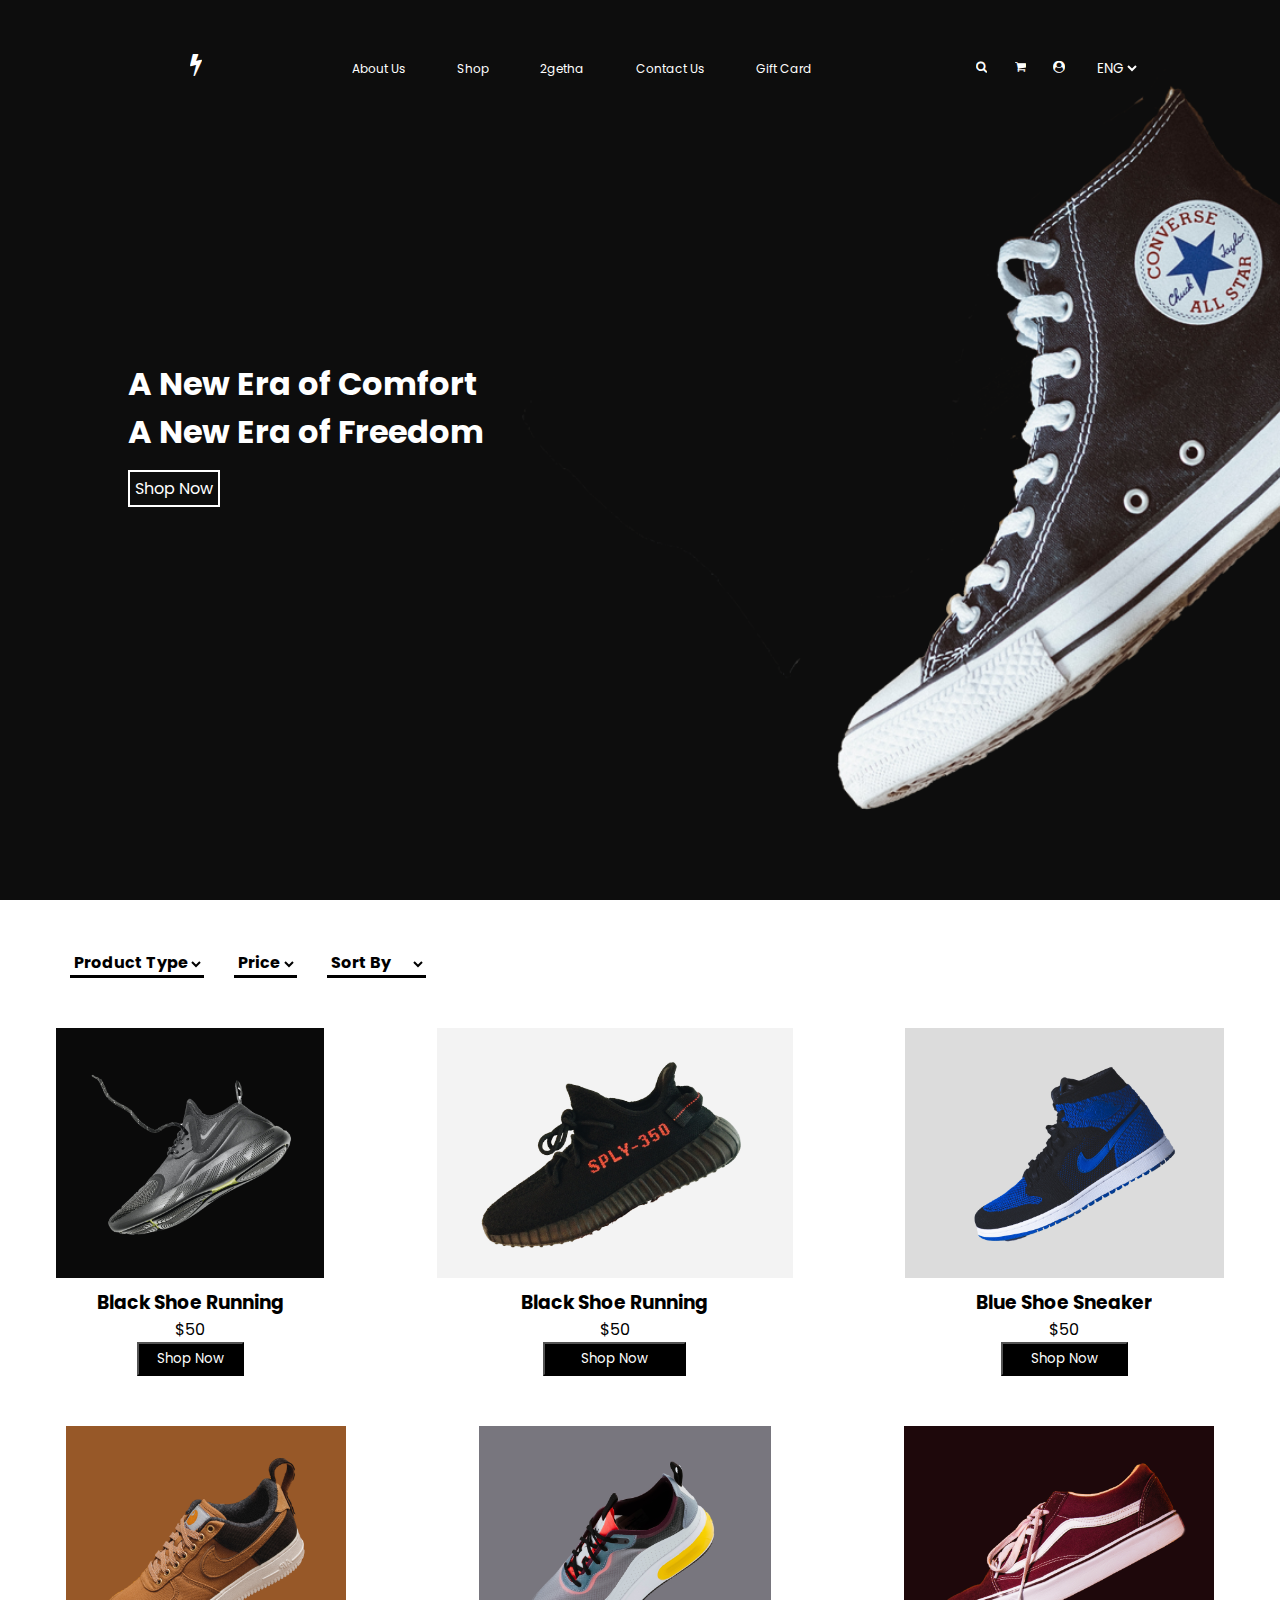
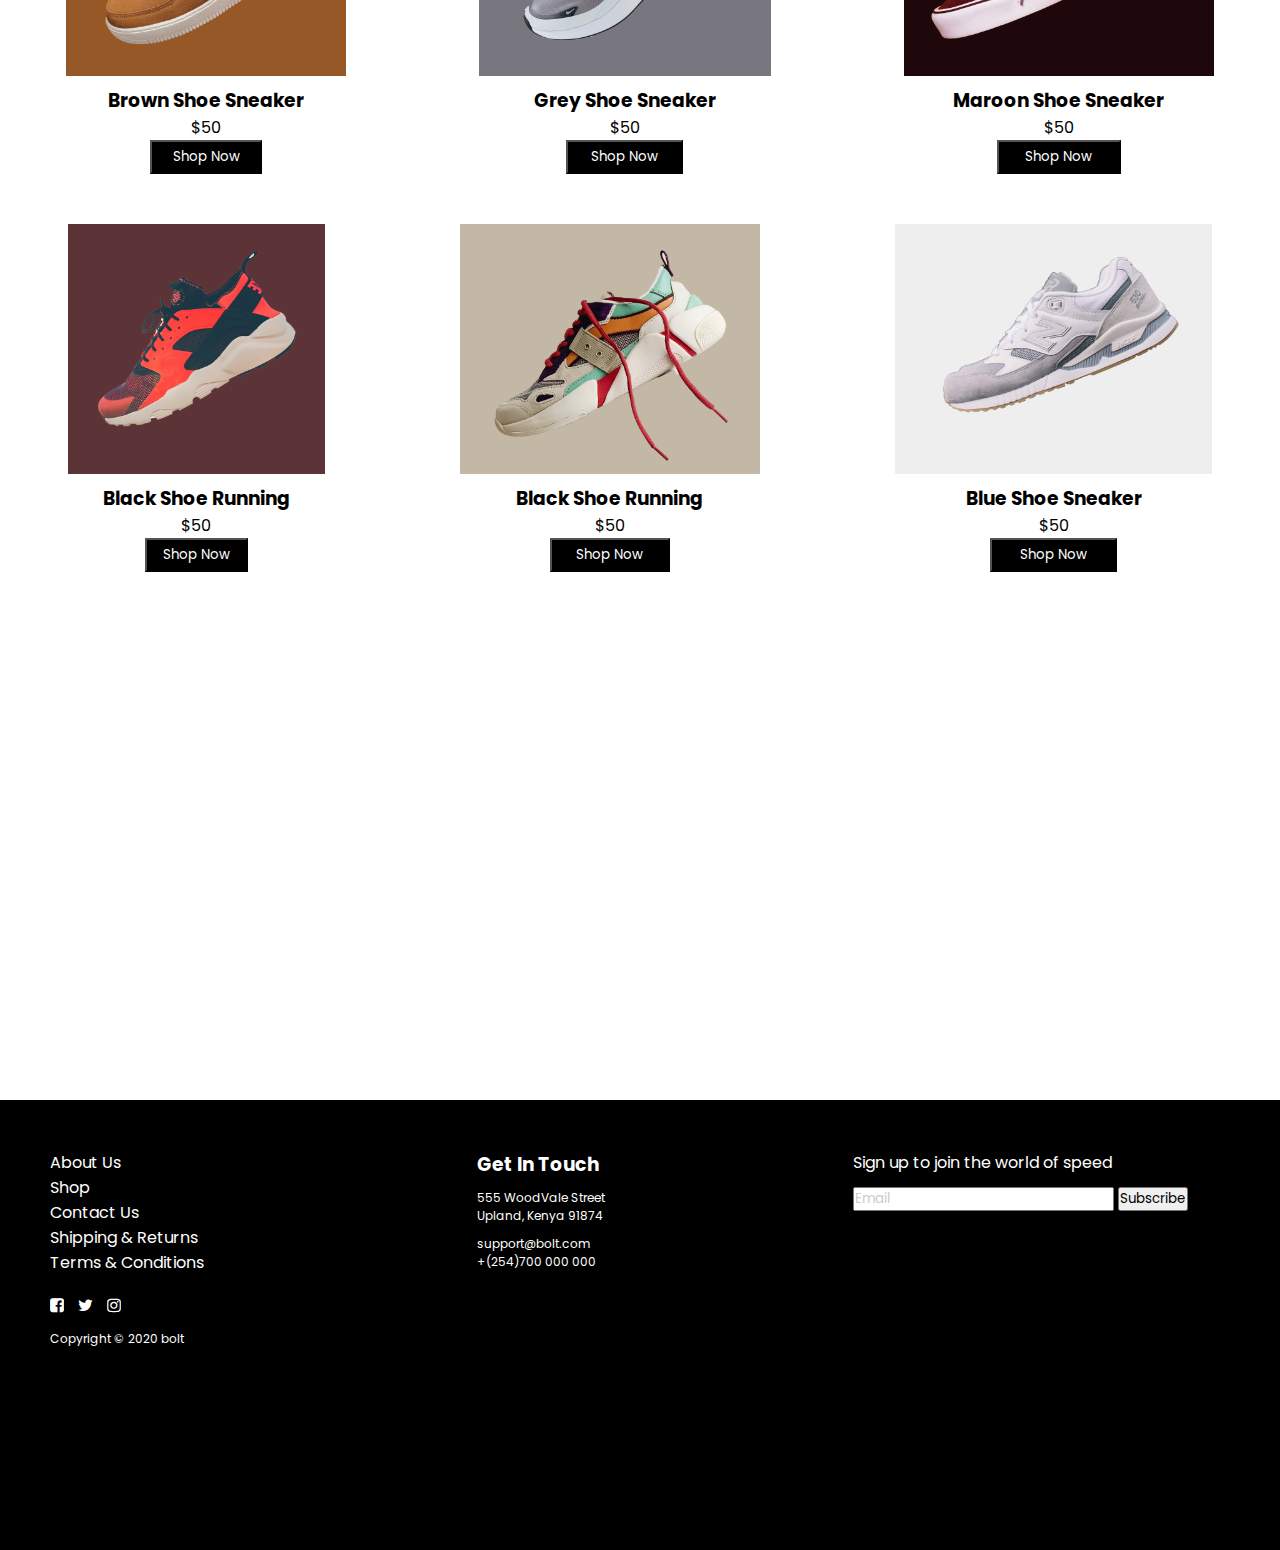
<file: shop.html>
<!DOCTYPE html>
<html lang="en">
<head>
    <meta charset="UTF-8">
    <meta name="viewport" content="width=device-width, initial-scale=1, minimum-scale=1, maximum-scale=1">

    <link rel="stylesheet" href="https://stackpath.bootstrapcdn.com/font-awesome/4.7.0/css/font-awesome.min.css">
    <link href="https://fonts.googleapis.com/css2?family=Poppins:ital,wght@0,100;0,200;0,300;0,400;0,500;0,600;0,700;0,800;0,900;1,100;1,200;1,300;1,400;1,500;1,600;1,700;1,800;1,900&display=swap" rel="stylesheet"> 

    <link rel="stylesheet" href="css/style.css">
    <title>Bolt</title>
</head>
<body>

    <!-- top slide -->
    <section class="shop-top-slide">
        <!-- navbar -->
        <nav class="top-nav">
            <div class="logo">
                <a href="index.html"><i class="fa fa-bolt"></i></a>
            </div>
            
            <ul class="nav-links">
                <li><a href="about.html">About Us</a></li>
                <li><a href="shop.html">Shop</a></li>
                <li><a href="">2getha</a></li>
                <li><a href="contact.html">Contact Us</a></li>
                <li><a href="">Gift Card</a></li>
            </ul>
            <div class="nav-icons">
         
                <a href=""><i class="fa fa-search"></i></a>
                <a href=""><i class="fa fa-shopping-cart"></i></a>
                <a href=""><i class="fa fa-user-circle"></i></a>
                <div class="lang-menu">
                    <select name="lang" id="lang">
                        <option value="eng">ENG</option>
                        <option value="fr">FRA</option>
                        <option value="ger">GER</option>
                        <option value="spa">SPA</option>
                    </select>
                </div>
            </div>
            <div class="hamburger-icon">
                <div class="bar1"></div>
                <div class="bar2"></div>
                <div class="bar3"></div>
            </div>
        </nav>

        <div class="shop-top-title">
            <h3>A New Era of Comfort <br> A New Era of Freedom</h3>
            <a href="" type="button" class="top-shop-btn">Shop Now</a>
        </div>
    </section>

    <!-- slide 2 -->
    <section class="shop-slide-two">
        <div class="select-container">
            <div class="product">
                <select name="product" id="product">
                    <option value="product" selected hidden>Product Type</option>
                    <option value="running">Running</option>
                    <option value="sneaker">Sneaker</option>
                </select>
            </div>
            <div class="price">
                <select name="price" id="price">
                    <option value="price" selected hidden>Price</option>
                    <option value="30">$30+</option>
                    <option value="40">$40+</option>
                    <option value="50">$50+</option>
                </select>
            </div>
            <div class="sort">
                <select name="sort" id="sort">
                    <option value="sort-by" selected hidden>Sort By</option>
                    <option value="trending">Trending</option>
                    <option value="popular">Popular</option>
                    <option value="new">New</option>
                </select>
            </div>
        </div>

        <!-- product display -->
        <div class="product-display">
            <div id="first-display">
                <div class="product-display-content">
                    <img src="images/black-shoe-square.png" alt="">
                    <h3>Black Shoe Running</h3>
                    <p>$50</p>
                    <button>Shop Now</button>
                </div>
                <div class="product-display-content">
                    <img src="images/black-shoe-2-square.png" alt="">
                    <h3>Black Shoe Running</h3>
                    <p>$50</p>
                    <button>Shop Now</button>
                </div>
                <div class="product-display-content">
                    <img src="images/blue-shoe-square.png" alt="">
                    <h3>Blue Shoe Sneaker</h3>
                    <p>$50</p>
                    <button>Shop Now</button>
                </div>
            </div>
            <div id="second-display">
                <div class="product-display-content">
                    <img src="images/brown-shoe-square.png" alt="">
                    <h3>Brown Shoe Sneaker</h3>
                    <p>$50</p>
                    <button>Shop Now</button>
                </div>
                <div class="product-display-content">
                    <img src="images/grey-shoe-square.png" alt="">
                    <h3>Grey Shoe Sneaker</h3>
                    <p>$50</p>
                    <button>Shop Now</button>
                </div>
                <div class="product-display-content">
                    <img src="images/maroon-shoes-square.png" alt="">
                    <h3>Maroon Shoe Sneaker</h3>
                    <p>$50</p>
                    <button>Shop Now</button>
                </div>
            </div>
            <div id="third-display">
                <div class="product-display-content">
                    <img src="images/red-shoe-square.png" alt="">
                    <h3>Black Shoe Running</h3>
                    <p>$50</p>
                    <button>Shop Now</button>
                </div>
                <div class="product-display-content">
                    <img src="images/green-shoe-square.png" alt="">
                    <h3>Black Shoe Running</h3>
                    <p>$50</p>
                    <button>Shop Now</button>
                </div>
                <div class="product-display-content">
                    <img src="images/white-shoe-square.png" alt="">
                    <h3>Blue Shoe Sneaker</h3>
                    <p>$50</p>
                    <button>Shop Now</button>
                </div>
            </div>
        </div>
    </section>

<!-- footer -->
    <footer>
        <div class="footer-container">
            <div class="first-col">    
                <a href="about.html">About Us</a>
                <a href="shop.html">Shop</a>
                <a href="contact.html">Contact Us</a>
                <a href="">Shipping & Returns</a>
                <a href="">Terms & Conditions</a>
                <div class="footer-social">
                    <a href="#"><i class="fa fa-facebook-square"></i></a>
                    <a href=""><i class="fa fa-twitter"></i></a>
                    <a href=""><i class="fa fa-instagram"></i></a>
                </div>
            </div>
            <div class="second-col">    
                <h3>Get In Touch</h3>
                <p>555 WoodVale Street</p>
                <p>Upland, Kenya 91874</p>
                <p style="margin-top: 10px;">support@bolt.com</p>
                <p>+(254)700 000 000</p>    
            </div>
            <div class="third-col">  
                <p>Sign up to join the world of speed</p>
                <div class="subscribe">
                    <input type="email" name="email" value="Email">
                    <button class="subscribe-btn">Subscribe</button>
                </div>
            </div>
        </div>
        <div class="copyright">Copyright &copy; 2020 bolt</div>
    </footer>

    <!-- script -->
    <script src="js/script.js"></script>

</body>
</html>
</file>
<file: css/style.css>
*{
    margin: 0;
    padding: 0;
    box-sizing: border-box;
    font-family: 'Poppins', sans-serif;
    scroll-behavior: smooth;
    overflow-x: hidden !important; /*nav*/
}

.first-slide{
    height: 100vh;
    width: 100%;
    position: relative;
}

.top-nav{
    display: flex;
    justify-content: space-around;
    align-items: center;
    min-height: 15vh;
    width: 100%;
    position: absolute;
    /* z-index: 1000; */
}

.logo{
    margin-left: 10%;
}

.logo i{
    color: white;
    font-size: 1.5em;
}

.logo i:hover{
    color: #cccccc;
}

.nav-links{
    display: flex;
    justify-content: space-around;
    width: 40%;
}

.nav-links li{
    list-style: none;
}

.nav-links li a{
    color: white;
    text-decoration: none;
    font-size: 0.75em;
}

.nav-links li a:hover{
    color: #cccccc;
}

.nav-icons{
    display: flex;
    justify-content: space-around;
    width: 15%;
    margin-right: 5%;
}

.nav-icons i{
    color: white;
    font-size: 0.75em;
}

.nav-icons i:hover{
    color: #cccccc;
}

.lang-menu select{
    background-color: transparent;
    color: white;
    border: none;
    text-transform: uppercase;
    outline: none;
    cursor: pointer;
}

@media screen and (max-width: 1024px){
    .logo{
        margin-left: 3%;
    }
}

/* hamburger */

.hamburger-icon{
    display: none;
    cursor: pointer;
}

.hamburger-icon div{
    width: 25px;
    height: 3px;
    background-color: white;
    margin: 5px;
    transition: all 0.3s ease;
}

@media screen and (max-width: 768px){
    body{
        overflow-x: hidden;
    }
    .nav-links{
        position: fixed;
        right: 0;
        height: 80vh;
        top: 15vh;
        background-color: #0A0A0A;
        display: flex;
        flex-direction: column;
        align-items: center;
        width: 70%; /*change here */
        transform: translateX(100%);
        transition: transform 0.5s ease-in;
    }
    .nav-links li{
        opacity: 0;
    }
    .hamburger-icon{
        display: block;
    }
    .nav-icons i{
        display: flex;
        align-items: center;
        margin-left: 8px;
    }
    .nav-icons div{
        display: none;
    }
}

@media screen and (max-width: 480px){
    .nav-icons{
        width: 30%;
    }
}

.nav-active{
    transform: translateX(0);
}

/*animation*/
@keyframes navLinkFade{
    from{
        opacity: 0;
        transform: translateX(50px);
    }
    to{
        opacity: 1;
        transform: translateX(0);
    }
}

.toggle-links .bar1{
    transform: rotate(-45deg) translate(-5px, 6px);
}
.toggle-links .bar2{
    opacity: 0;
}
.toggle-links .bar3{
    transform: rotate(45deg) translate(-5px, -6px);
}

/* top carousel */
.slider{
    height: 100vh;
    position: absolute;
    top: 0;
    z-index: -1;
    width: 100%;
}

.img-slide{
    height: 100vh;
    width: 100%;
    background-size: cover;
    background-position: center;
    display: none;
    animation: slide 1s ease-in;
}

@keyframes slide{
    0%{
        opacity: 0.8;
    }
    100%{
        opacity: 1;
    }
}

.img-slide.img-active{
    display: flex;
}

.slider-container{
    position: relative;
    display: flex;
    justify-content: space-between;
    width: 100%;
}

.left-caption, .right-caption{
    animation: textSlide 2s ease;
}

@keyframes textSlide{
    0%{
        transform: translateX(30px);
    }
    100%{
        transform: translateX(0);
    }
}

.left-caption{
    color: white;
    display: flex;
    flex-direction: column;
    margin-left: 10%;
    text-align: center;
    position: absolute;
    top: 40%;
}

.left-caption p{
    font-size: 0.75em;
}

.left-caption h2{
    font-size: 1.8em;
    letter-spacing: 1px;
}

.social-media{
    position: absolute;
    z-index: 2;
    bottom: 10%;
    left: 15%;
}

.social-media a{
    color: white;
    cursor: pointer;
    padding-left: 5px;
    font-size: 0.75em;
}

.social-media a:hover{
    color: #cccccc;
}

.right-caption{
    color: white;
    display: flex;
    flex-direction: column;
    text-align: right;
    position: absolute;
    top: 45%;
    right: 10%;
}

.right-caption p{
    margin-bottom: 20px;
    font-size: 0.75em;
}

.shop-link{
    position: absolute;
    z-index: 2;
    bottom: 10%;
    right: 10%;
}

.shop-link a{
    color: white;
    text-decoration: none;
    font-size: 0.75em;
}

.shop-link i{
    font-size: 10px;
    padding-left: 5px;
}

.shop-link a:hover{
    border-bottom: 2px solid white;
}

@media screen and (max-width: 480px) {
    .left-caption p, .left-caption h2, .social-media{
        display: none;
    }
    .shop-link{
        margin-top: 50%;
    }
}

/* controls */
.prev, .next{
    position: absolute;
    top: 50%;
    color: white;
    font-size: 1.5em;
    cursor: pointer;
}

.prev:hover, .next:hover{
    color: #cccccc;
}

.prev{
    left: 0;
    margin-left: 5%;
}

.next{
    right: 0;
    margin-right: 5%;
}

/* circle indicators */
.indicator{
    position: absolute;
    z-index: 2;
    left: 45%;
    bottom: 10%;
}

.indicator div{
    display: inline-block;
    width: 5px;
    height: 5px;
    border-radius: 50%;
    background-color: #cccccc;
    margin: 0 10px;
}

.indicator div.indicator-active{
    background-color: white;
}

@media screen and (max-width: 480px){
    .indicator{
        display: none;
    }
}

/* second slide */
.second-slide{
    width: 100%;
    height: 90vh;
    margin: 50px;
}

.second-slide-container{
    display: flex;
    justify-content: center;
    align-items: center;
}

.box-container{
    margin-top: 20px;
    width: 300px;
    height: 380px;
    box-shadow: 3px 3px 20px #cccccc;
    border-radius: 10px;
}

.box-container img{
    width: 100%;
}

.img-text{
    margin-top: 10px;
    text-align: center;
    height: 100px;
}

.img-text a{
    margin-top: 10px;
    background-color: black;
    color: white;
    border-radius: 5px;
    padding: 5px;
    text-decoration: none;
    font-size: 0.75em;
}

.img-text a:hover{
    background-color: #333333;
}

@media screen and (max-width: 700px){
    .box-container{
        margin-left: 20%;
    }
}

@media screen and (max-width: 480px){
    .second-slide{
        margin-left: 0;
    }
    .second-slide h2{
        margin-left: 20px;
    }
    .box-container{
        margin-left: 30px;
    }
    .glide__arrows button{
        top: 40%;
    }
    .glide__arrow--left{
        left: 2em;
    }
    .glide__arrow--right{
        right: 2em;
    }
}

/* third slide */
.third-slide{
    width: 100%;
    height: 80vh;
    display: flex;
    background-color: #0D0D0D;
}

.third-slide-content{
    width: 50%;
    display: flex;
    flex-direction: column;
    align-items: center;
    justify-content: center;
    color: white;
}

.third-slide-content h3{
    letter-spacing: 1px;
    font-size: 1.5em;
}

.third-shop-btn{
    color: white;
    border: 2px solid white;
    padding: 5px;
    text-decoration: none;
    font-size: 0.75em;
    margin-top: 10px;
}

.third-shop-btn:hover{
    color: #cccccc;
    border: 2px solid #cccccc;
}

.third-slide-img{
    width: 50%;
    height: 100%;
    background-image: url('../images/black-shoe-3-square.png');
    background-size: cover;    
    background-position: center;
}

@media screen and (max-width: 768px){
    .third-slide-img{
        display: none;
    }
    .third-slide-content{
        width: 100%;
    }
}

/* fourth slide */
.fourth-slide{
    height: 50vh;
    width: 100%;
    margin: 50px;
    display: flex;
}

.fourth-slide-title{
    width: 50%;
    margin-top: 20px;
    margin-left: 10%;
}

.fourth-slide-content{
    width: 50%;
    margin-top: 50px;
    margin-right: 20%;
    text-align: justify;
}

@media screen and (max-width: 768px){
    .fourth-slide{
        display: flex;
        flex-direction: column;
    }
    .fourth-slide-title{
        width: 100%;
        margin: 0;
    }
    .fourth-slide-content{
        margin: 0;
        width: 100%;
    }
    .fourth-slide-content p{
        margin-top: 2%;
        margin-right: 15%;
    }
}

@media screen and (max-width: 480px){
    .fourth-slide-title h3{
        margin-bottom: 10%;
    }
    .fourth-slide-content p{

        margin-right: 30%;
    }
}

/* fifth slider */
.fifth-section{
    width: 100%;
    height: 70vh;
    background-color: #f6f6f6;
}

.fifth-section h2{
    margin: 30px 50px;
}

.fifth-carousel{
    width: 400px;
}

.fifth-carousel img{
    width: 100%;
}

.fifth-content{
    margin-top: 10px;
    display: flex;
    flex-direction: column;
    align-items: center;
}

.fifth-content a{
    color: black;
}

.fifth-content a:hover{
    color: #333333;
}

/* sixth slider */
.sixth-section{
    width: 100%;
    height: 60vh;
}

.sixth-section h2{
    text-align: center;
    margin: 50px 0 20px 0;
}

.review-logo{
    display: flex;
    justify-content: center;
    flex-wrap: wrap;
}

.review-logo img{
    height: 200px;
}

@media screen and (max-width: 1000px){
    .sixth-section{
        height: 100vh;
    }
}

@media screen and (max-width: 550px){
    .sixth-section{
        height: 180vh;
    }
  

}

/* footer */
footer{
    background-color: black;
    height: 50vh;
    width: 100%;
}

.footer-container{
    display: flex;
    flex-direction: row;
}

.first-col{
    display: flex;
    flex-direction: column;
    width: 33%;
    margin-top: 50px;
    margin-left: 50px;
}

.first-col a{
    color: white;
    text-decoration: none;
}

.first-col a:hover{
    color: #cccccc;
}

.footer-social{
    margin-top: 20px;
}

.footer-social a{
    padding-right: 10px;
}

.second-col{
    display: flex;
    flex-direction: column;
    width: 33%;
    margin-top: 50px;
    margin-left: 50px;
}

.second-col h3{
    color: white;
    margin-bottom: 10px;
}

.second-col p{
    color: white;
    font-size: 0.75em;
}

.third-col{
    width: 33%;
    display: flex;
    flex-direction: column;
    margin-top: 50px;
    margin-right: 50px;
}

.third-col p{
    color: white;
}

.subscribe{
    margin-top: 10px;
}

.subscribe input{
    color: #cccccc;
}

.copyright{
    color: white;
    font-size: 0.75em;
    margin-left: 50px;
    margin-top: 10px;
}

@media screen and (max-width:480px){
    footer{
        height: 120vh;
    }
    .footer-container{
        display: flex;
        flex-direction: column;
    }
    .first-col, .second-col, .third-col{
        width: 100%;
    }
    .first-col{
        margin-left: 0;
        display: flex;
        flex-direction: column;
        align-items: center;
    }
    .second-col{
        margin-top: 10px;
        margin-left: 0;
        display: flex;
        flex-direction: column;
        align-items: center;
    }
    .third-col{
        margin-top: 10px;
        margin-right: 5px;
        display: flex;
        flex-direction: column;
        align-items: center;
    }
    .copyright{
        margin: 10px 0;
        text-align: center;
    }
}

/* shop-page */
.shop-top-slide{
    height: 100vh;
    width: 100%;
    background-image: url('../images/black-shoe-3.png');
    background-size: cover;
    position: relative;
}

.shop-top-title{
    position: absolute;
    top: 40%;
    left: 10%;
    color: white;
    height: 50%;
}

.shop-top-title h3{
    font-size: 2em;
    margin-bottom: 20px;
}

.top-shop-btn{
    color: white;
    border: 2px solid white;
    padding: 5px;
    text-decoration: none;
}

.top-shop-btn:hover{
    color: #cccccc;
    border: 2px solid #cccccc;
}

/* second slide */
.shop-slide-two{
    height: 200vh;
    width: 100%;
}

.select-container{
    display: flex;
    margin-top: 50px;
    margin-left: 40px;
}

.product select, .price select, .sort select{
    background-color: transparent;
    border: none;
    outline: none;
    cursor: pointer;
    border-bottom: 3px solid black;
    font-weight: bold;
    font-size: 1em;
    margin-left: 30px;
}

@media screen and (max-width:480px){
    .select-container{
        display: none;
    }
}

.product-display{
    display: flex;
    flex-direction: column;
}

#first-display, #second-display, #third-display{
    display: flex;
    flex-direction: row;
    justify-content: space-around;
    flex-wrap: wrap;
    margin-top: 50px;
}

.product-display-content{
    display: flex;
    flex-direction: column;
    align-items: center;
}

.product-display-content img{
    height:250px;
    margin-bottom: 10px;
}

.product-display-content button{
    color: white;
    background-color: black;
    text-align: center;
    width: 40%;
    padding: 5px;
}

.product-display-content button:hover{
    background-color: #333333;
    cursor: pointer;
}

@media screen and (max-width:700px){

    #first-display, #second-display{
        margin-top: 0;
    }
    #third-display{
        display: none;
    }
    .product-display-content{
        margin-top: 50px;
    }
}

/* product page */
.product-nav{
    height: 15vh;
    width: 100%;
    background-color: black;
}

.product-page-display{
    height: 70vh;
    width: 100%;
    display: flex;
    margin: 50px 50px 0 50px;
    overflow: hidden;
}

.product-page-img{
    height: 400px;
    width: 400px;
}

.product-page-img img{
    width: 100%;
}

.product-page-content{
    margin-left: 10%;
}

.product-page-content p, .rating-stars{
    margin-top: 10px;
}

.product-input{
    display: flex;
    margin-top: 10px;
    margin-bottom: 20px;
}

.size-input, .colour-input{
    display: flex;
}

.size-input input, .colour-input input{
    border: none;
    border-bottom: 3px solid black;
    width: 30%;
    margin: 10px;
}

.size-input p, .colour-input p{
    font-weight: bold;
}

.add-to-cart{
    color: white;
    background-color: black;
    text-decoration: none;
    padding: 10px;
    font-size: 0.8em;
}

.add-to-cart:hover{
    background-color: #333333;
}

@media screen and (max-width:1024px){
    .product-page-display{
        margin: 50px 10px;
    }
    .product-page-content{
        margin-left: 2%;
    }
}

@media screen and (max-width:480px){
    .product-page-display{
        display: flex;
        flex-direction: column;
        align-items: center;
        justify-content: center;
        margin: 50px 0px;
        height: 150vh;
    }
    .product-page-img{
        width: 300px;
        height: 300px;
    }
    .product-page-img img{
        width: 100%;
    }
    .product-page-content{
        margin: 10px 20px;
    }
}

/* fifth slider */
.best-on-sale-section{
    width: 100%;
    height: 70vh;
    background-color: #f6f6f6;
}

.best-on-sale-section h2{
    margin: 30px 50px;
}

.best-on-sale-carousel{
    width: 400px;
}

.best-on-sale-carousel img{
    width: 100%;
}

.best-on-sale-content{
    margin-top: 10px;
    display: flex;
    flex-direction: column;
    align-items: center;
}

.best-on-sale-content a{
    color: black;
}

.best-on-sale-content a:hover{
    color: #333333;
}

/* cart html */
.shopping-cart{
    height: 100vh;
    width: 100%;
}

.shopping-cart h2{
    text-align: center;
    margin: 50px 0;
}

.product-cart-container{
    display: flex;
    justify-content: center;
}

.cart-img{
    width: 200px;
    height: 200px;
}

.cart-img img{
    width: 100%;
}

.cart-content{
    margin-left: 10px;
}

.delete-cart, .save-for-later{
    margin-right: 10px;
}

.delete-cart{
    color: rgb(240, 69, 38);
    font-weight: bold;
    text-decoration: none
}

.delete-cart:hover{
    border-bottom: 2px solid rgb(240, 69, 38);
}

.save-for-later{
    color: #00adb5;
    font-weight: bold;
    text-decoration: none;
}

.save-for-later:hover{
    border-bottom: 2px solid #00adb5;
}

.buy-section{
    display: flex;
    flex-direction: column;
    align-items: center;
}

.buy-section h3 span{
    color: rgb(240, 69, 38);
}

.buy-section-btn{
    background-color: black;
    color: white;
    padding: 10px;
    text-decoration: none;
    margin-top: 10px;
}

.buy-section-btn:hover{
    background-color: #333333;
}

@media screen and (max-width:480px){   
    .shopping-cart{
        height: 160vh;
    }
    .shopping-cart h2{
        margin-bottom: 0;
    }
    .product-cart-container{
        display: flex;
        flex-direction: column;
        align-items: center;
        margin-top: 50px;
    }
    .cart-content{
        display: flex;
        flex-direction: column;
        justify-content: center;
        align-items: center;
    }
    .cart-content .product-input{
        margin: 0 20px;
    }
    .cart-btn{
        display: flex;
        flex-direction: column;
        align-items: center;
    }
    .buy-section{
        margin-top: 20px;
    }
}
</file>
